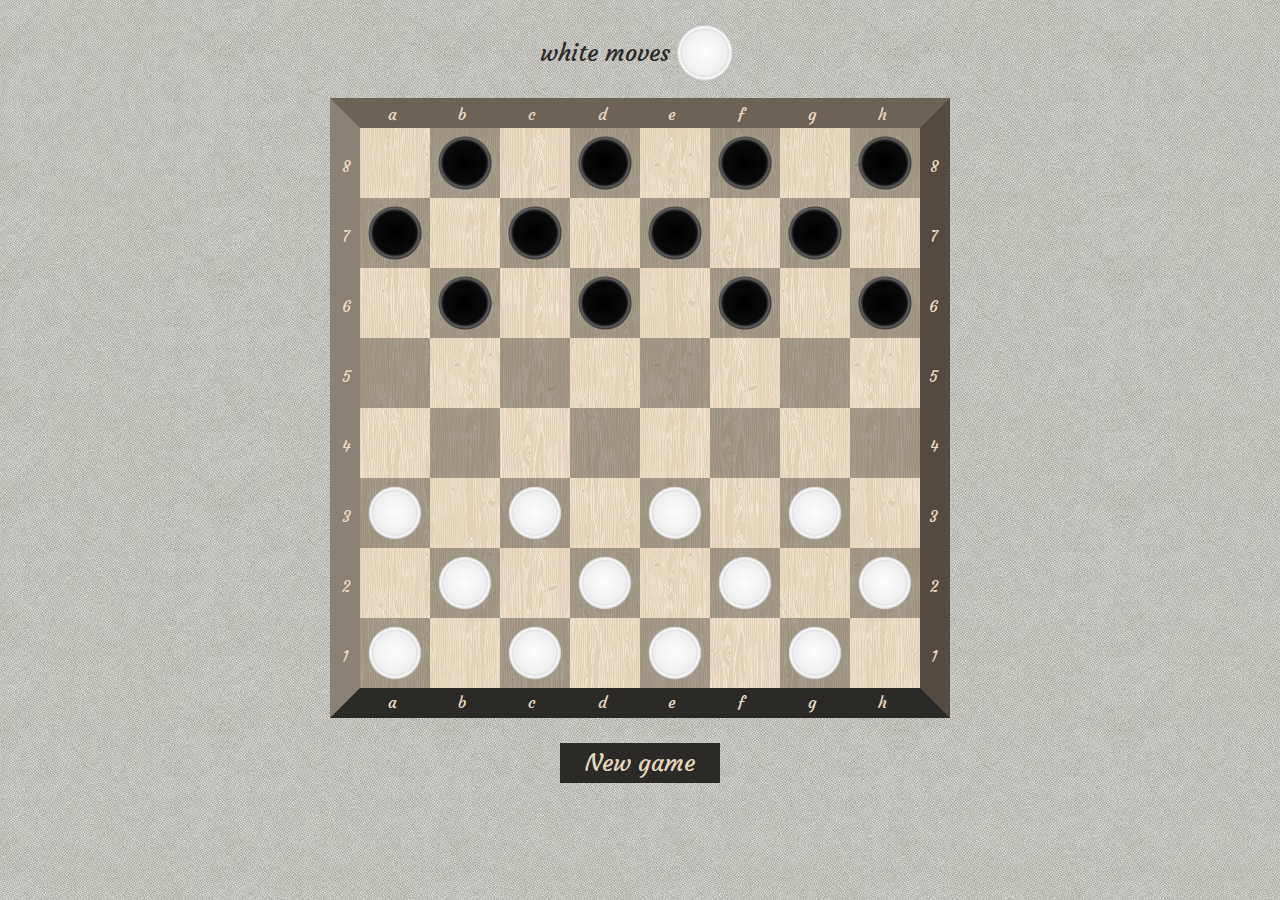
<file: index.html>
<!DOCTYPE html>
<html lang="ru">
<head>
    <meta charset="UTF-8">
    <meta name="viewport" content="width=device-width, initial-scale=1.0">
    <link href="https://fonts.googleapis.com/css2?family=Courgette&display=swap" rel="stylesheet">
    <link rel="stylesheet" href="./css/style.css">
    <title>Checkers</title>
</head>
<body>
    
    <div class="container">
        <div id="board">
           <div class="move">
               <div></div>
               <div class="move-checker"> <img> </div>
           </div>
            <table>
                <tr>
                    <td data-y='0' data-x='0'></td>
                    <td data-y='1' data-x='0'></td>
                    <td data-y='2' data-x='0'></td>
                    <td data-y='3' data-x='0'></td>
                    <td data-y='4' data-x='0'></td>
                    <td data-y='5' data-x='0'></td>
                    <td data-y='6' data-x='0'></td>
                    <td data-y='7' data-x='0'></td>
                </tr>
                <tr>
                    <td data-y='0' data-x='1'></td>
                    <td data-y='1' data-x='1'></td>
                    <td data-y='2' data-x='1'></td>
                    <td data-y='3' data-x='1'></td>
                    <td data-y='4' data-x='1'></td>
                    <td data-y='5' data-x='1'></td>
                    <td data-y='6' data-x='1'></td>
                    <td data-y='7' data-x='1'></td>
                </tr>
                <tr>
                    <td data-y='0' data-x='2'></td>
                    <td data-y='1' data-x='2'></td>
                    <td data-y='2' data-x='2'></td>
                    <td data-y='3' data-x='2'></td>
                    <td data-y='4' data-x='2'></td>
                    <td data-y='5' data-x='2'></td>
                    <td data-y='6' data-x='2'></td>
                    <td data-y='7' data-x='2'></td>
                </tr>
                <tr>
                    <td data-y='0' data-x='3'></td>
                    <td data-y='1' data-x='3'></td>
                    <td data-y='2' data-x='3'></td>
                    <td data-y='3' data-x='3'></td>
                    <td data-y='4' data-x='3'></td>
                    <td data-y='5' data-x='3'></td>
                    <td data-y='6' data-x='3'></td>
                    <td data-y='7' data-x='3'></td>
                </tr>
                <tr>
                    <td data-y='0' data-x='4'></td>
                    <td data-y='1' data-x='4'></td>
                    <td data-y='2' data-x='4'></td>
                    <td data-y='3' data-x='4'></td>
                    <td data-y='4' data-x='4'></td>
                    <td data-y='5' data-x='4'></td>
                    <td data-y='6' data-x='4'></td>
                    <td data-y='7' data-x='4'></td>
                </tr>
                <tr>
                    <td data-y='0' data-x='5'></td>
                    <td data-y='1' data-x='5'></td>
                    <td data-y='2' data-x='5'></td>
                    <td data-y='3' data-x='5'></td>
                    <td data-y='4' data-x='5'></td>
                    <td data-y='5' data-x='5'></td>
                    <td data-y='6' data-x='5'></td>
                    <td data-y='7' data-x='5'></td>
                </tr>
                <tr>
                    <td data-y='0' data-x='6'></td>
                    <td data-y='1' data-x='6'></td>
                    <td data-y='2' data-x='6'></td>
                    <td data-y='3' data-x='6'></td>
                    <td data-y='4' data-x='6'></td>
                    <td data-y='5' data-x='6'></td>
                    <td data-y='6' data-x='6'></td>
                    <td data-y='7' data-x='6'></td>
                </tr>
                <tr>
                    <td data-y='0' data-x='7'></td>
                    <td data-y='1' data-x='7'></td>
                    <td data-y='2' data-x='7'></td>
                    <td data-y='3' data-x='7'></td>
                    <td data-y='4' data-x='7'></td>
                    <td data-y='5' data-x='7'></td>
                    <td data-y='6' data-x='7'></td>
                    <td data-y='7' data-x='7'></td>
                </tr>   
            </table>

            <button class="newGame">New game</button>
            <div class="dimming-modal winner-box" hidden>
                <div class="winner-modal">
                    <span class="winner"></span> win
                    <br>
                    <button class="newGame">New game</button>
                </div>
            </div>
        </div>


    </div>
    <script src="./js/main.js"></script>
    <script>

        let check = new Checkers;
        check.init('board')
    </script>
</body>
</html>
</file>
<file: css/style.css>
*{
    font-family: 'Courgette', cursive;
}
body{
    background: url(../img/bg-1.jpg) repeat;
}

.container{
    max-width: 1400px;
    margin: auto;
    display: flex;
    flex-direction: column;
    align-items: center;
}
#board td{
    width: 70px;
    height: 70px;
    border: 2px solid transparent;
    padding: 0;
    box-sizing: border-box;
    position: relative;
}
#board{
    text-align: center;
}
#board img{
    width: 100%;
    height: 100%;
    text-align: center;
    vertical-align: middle;
    border: none;
    box-sizing: border-box;
}
#board table td.active{
    border: 2px solid #000;
}
#board table td.error{
    border: 2px solid red;
}
#board table{
    background: url(../img/bg-3.jpg) repeat;
    border-spacing: 0;
    border-top: 30px solid #6b6358;
    border-right: 30px solid #534b41;
    border-bottom: 30px solid #2c2a27;
    border-left: 30px solid #8a8277;
}
#board table tr td:before{
    position: absolute;
    color: #E8DCC6;
    font-size: 1em;
}
#board table tr td:first-child:before{
    bottom: 30%;
    left: -30%;
}
#board table tr td:last-child:before{
    bottom: 30%;
    right: -30%;
}

#board table tr:nth-child(1) td:first-child::before,
#board table tr:nth-child(1) td:last-child::before { content: "8";}
#board table tr:nth-child(2) td:first-child::before,
#board table tr:nth-child(2) td:last-child::before { content: "7";}
#board table tr:nth-child(3) td:first-child::before,
#board table tr:nth-child(3) td:last-child::before { content: "6";}
#board table tr:nth-child(4) td:first-child::before,
#board table tr:nth-child(4) td:last-child::before { content: "5";}
#board table tr:nth-child(5) td:first-child::before,
#board table tr:nth-child(5) td:last-child::before { content: "4";}
#board table tr:nth-child(6) td:first-child::before,
#board table tr:nth-child(6) td:last-child::before { content: "3";}
#board table tr:nth-child(7) td:first-child::before,
#board table tr:nth-child(7) td:last-child::before { content: "2";}
#board table tr:nth-child(8) td:first-child::before,
#board table tr:nth-child(8) td:last-child::before { content: "1";}

#board table tr td::after{
    position: absolute;
    color: #E8DCC6;
    font-size: 1em;
}

#board table tr:first-child td:after{
    top: -40%;
    left: 40%;
}

#board table tr:last-child td:after{
    bottom: -40%;
    left: 40%;
}

#board table tr:first-child td:nth-child(1)::after,
#board table tr:last-child td:nth-child(1)::after { content: "a";}
#board table tr:first-child td:nth-child(2)::after,
#board table tr:last-child td:nth-child(2)::after { content: "b";}
#board table tr:first-child td:nth-child(3)::after,
#board table tr:last-child td:nth-child(3)::after { content: "c";}
#board table tr:first-child td:nth-child(4)::after,
#board table tr:last-child td:nth-child(4)::after { content: "d";}
#board table tr:first-child td:nth-child(5)::after,
#board table tr:last-child td:nth-child(5)::after { content: "e";}
#board table tr:first-child td:nth-child(6)::after,
#board table tr:last-child td:nth-child(6)::after { content: "f";}
#board table tr:first-child td:nth-child(7)::after,
#board table tr:last-child td:nth-child(7)::after { content: "g";}
#board table tr:first-child td:nth-child(8)::after,
#board table tr:last-child td:nth-child(8)::after { content: "h";}

#board table tr:nth-child(odd) td:nth-child(even), #board table tr:nth-child(even) td:nth-child(odd){
    background-color: rgba(0,0,0, 0.3);
    cursor: pointer;
}
.move{
    text-align: center;
    padding: 10px;
    font-size: 24px;
    color: #2C2A27;
    display: flex;
    flex-direction: row;
    justify-content: center;
    align-items: center;
}
.move .move-checker{
    text-align: center;
    width: 70px;
    height: 70px;
}

.newGame{
    margin: 25px;
    background:  #2C2A27;
    color: #E5D6BF;
    border-radius: 0;
    border: transparent;
    padding: 5px 25px;
    font-size: 18px;
    cursor: pointer;
    outline: none;
    font-size: 24px;
}

.dimming-modal{
    position: fixed;
    top: 0;
    right: 0;
    width: 100%;
    height: 100%;
    background: rgba(0,0,0, 0.5);
}
.dimming-modal .winner-modal{
    width: 300px;
    background: url(../img/bg-3.jpg) repeat;
    position: absolute;
    top: 30%;
    left: 0;
    right: 0;
    margin: auto;
    padding: 20px;
    font-size: 30px;
}

@media (max-width: 606px){
    #board td, .move .move-checker{
        width: 45px;
        height: 45px;    
    }
    #board table{
        background: url(../img/bg-3.jpg) repeat;
        border-spacing: 0;
        border-top: 15px solid #6b6358;
        border-right: 15px solid #534b41;
        border-bottom: 15px solid #2c2a27;
        border-left: 15px solid #8a8277;
    }
    
    #board table tr td:before, #board table tr td::after{
        font-size: 0.75em;
    }

}
@media (max-width: 424px){
    #board td, .move .move-checker{
        width: 30px;
        height: 30px;    
    }
    #board table tr td::after, #board table tr td:before{
        font-size: 0.75em;
    }
    #board table tr td:first-child:before{
        left: -50%;
    }
    #board table tr td:last-child:before{
        right: -50%;
    }
    #board table tr:first-child td:after{
        top: -60%;
    }
    #board table tr:last-child td:after{
        bottom: -60%;
    }
    #board table{
        background: url(../img/bg-3.jpg) repeat;
        border-spacing: 0;
        border-top: 15px solid #6b6358;
        border-right: 15px solid #534b41;
        border-bottom: 15px solid #2c2a27;
        border-left: 15px solid #8a8277;
    }
}
</file>
